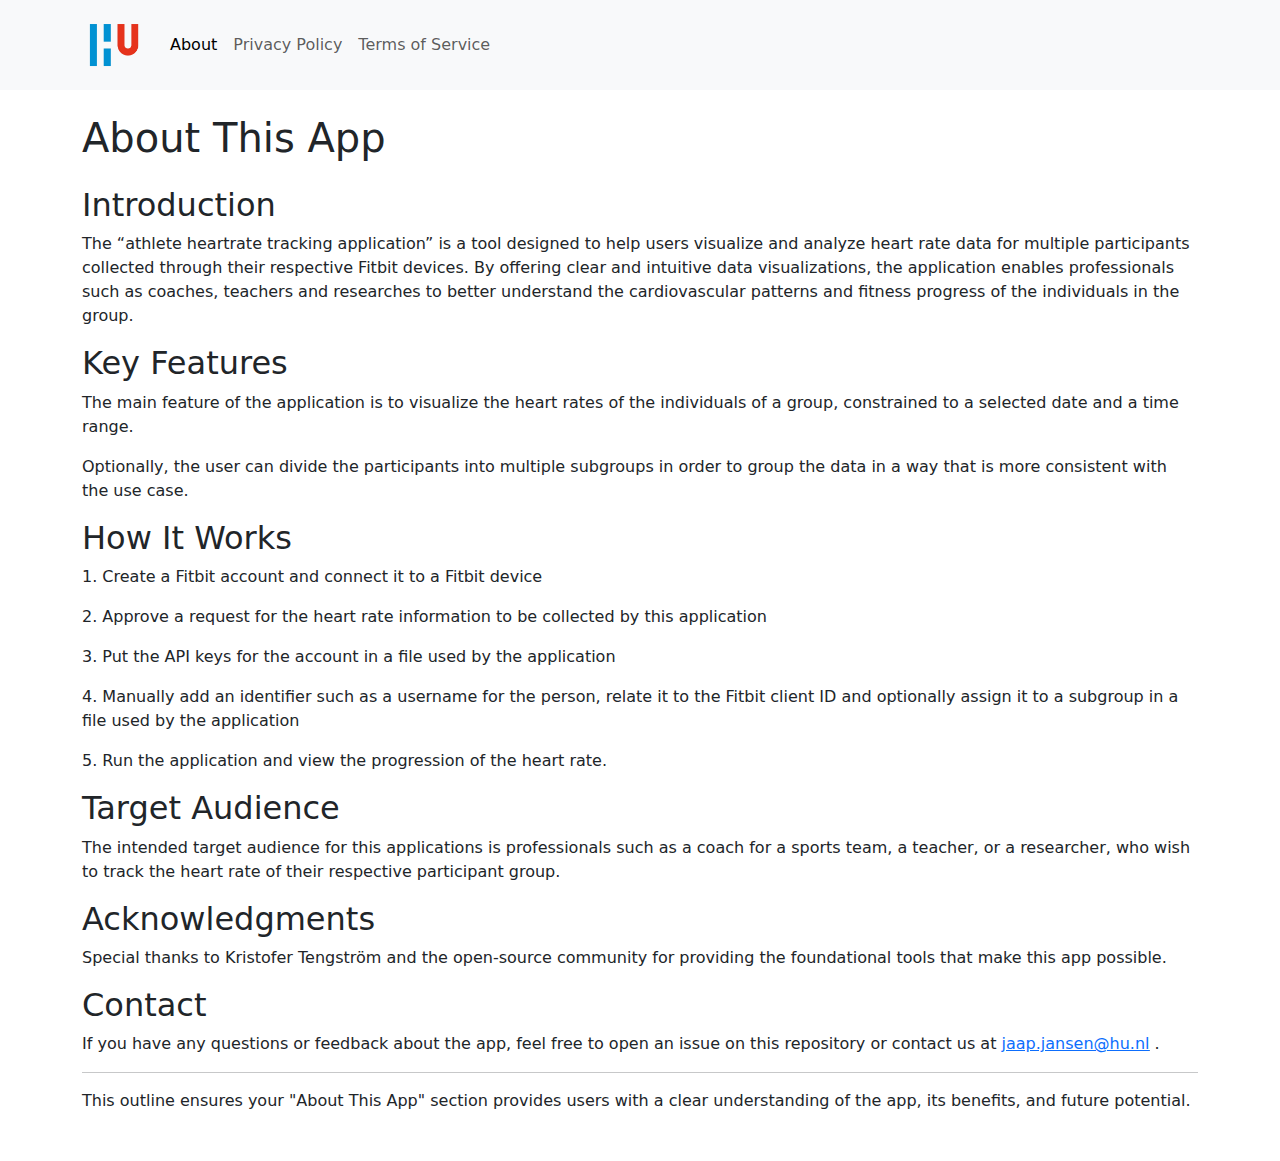
<file: index.html>
<html>
  <head>
    <meta name="viewport" content="width=device-width, initial-scale=1" />
    <link rel="stylesheet" href="./assets/vendor/bootstrap/css/bootstrap.min.css" />
    <link rel="stylesheet" href="./assets/css/bootstrap-extension.css" />
    <link rel="stylesheet" href="./assets/css/main.css" />
    <link rel="stylesheet" href="./assets/css/icons.css" />
    <title>About This App | Heartrate Tracking</title>
    <link rel="icon" type="image/x-icon" href="./favicon.ico">
  </head>
  <body>
    <nav class="navbar navbar-expand bg-light">
      <div class="container">
        <a class="navbar-brand" href="./index.html"><img class="width-64" src="./assets/images/logo.png" /></a>
        <ul class="navbar-nav me-auto mb-2 mb-lg-0">
          <li class="nav-item">
            <a class="nav-link active" aria-current="page" href="./index.html">About</a>
          </li>
          <li class="nav-item">
            <a class="nav-link" href="./privacy-policy.html">Privacy Policy</a>
          </li>
          <li class="nav-item">
            <a class="nav-link" href="./terms-of-service.html">Terms of Service</a>
          </li>
        </ul>
      </div>
    </nav>
    <div class="container mt-4 mb-5">
      <h1 class="display-1 fs-1 mb-4">About This App</h1>
      <h2 class="display-2 fs-2">Introduction</h2>
      <p>The &ldquo;athlete heartrate tracking application&rdquo; is a tool designed to help users visualize and analyze heart rate data for multiple participants collected through their respective Fitbit devices. By offering clear and intuitive data visualizations, the application enables professionals such as coaches, teachers and researches to better understand the cardiovascular patterns and fitness progress of the individuals in the group.</p>
      <h2 class="display-2 fs-2">Key Features</h2>
      <p>The main feature of the application is to visualize the heart rates of the individuals of a group, constrained to a selected date and a time range.</p>
      <p>Optionally, the user can divide the participants into multiple subgroups in order to group the data in a way that is more consistent with the use case.</p>
      <h2 class="display-2 fs-2">How It Works</h2>
      <p>1. Create a Fitbit account and connect it to a Fitbit device</p>
      <p>2. Approve a request for the heart rate information to be collected by this application</p>
      <p>3. Put the API keys for the account in a file used by the application</p>
      <p>4. Manually add an identifier such as a username for the person, relate it to the Fitbit client ID and optionally assign it to a subgroup in a file used by the application</p>
      <p>5. Run the application and view the progression of the heart rate.</p>
      <h2 class="display-2 fs-2">Target Audience</h2>
      <p>The intended target audience for this applications is professionals such as a coach for a sports team, a teacher, or a researcher, who wish to track the heart rate of their respective participant group.</p>
      <h2 class="display-2 fs-2">Acknowledgments</h2>
      <p>Special thanks to Kristofer Tengstr&ouml;m and the open-source community for providing the foundational tools that make this app possible.</p>
      <h2 class="display-2 fs-2">Contact</h2>
      <p>If you have any questions or feedback about the app, feel free to open an issue on this repository or contact us at&nbsp;<u><a href="mailto:jaap.jansen@hu.nl">jaap.jansen@hu.nl</a></u>&nbsp;.</p>
      <hr />
      <p>This outline ensures your "About This App" section provides users with a clear understanding of the app, its benefits, and future potential.</p>
    </div>
  </body>
</html>
</file>
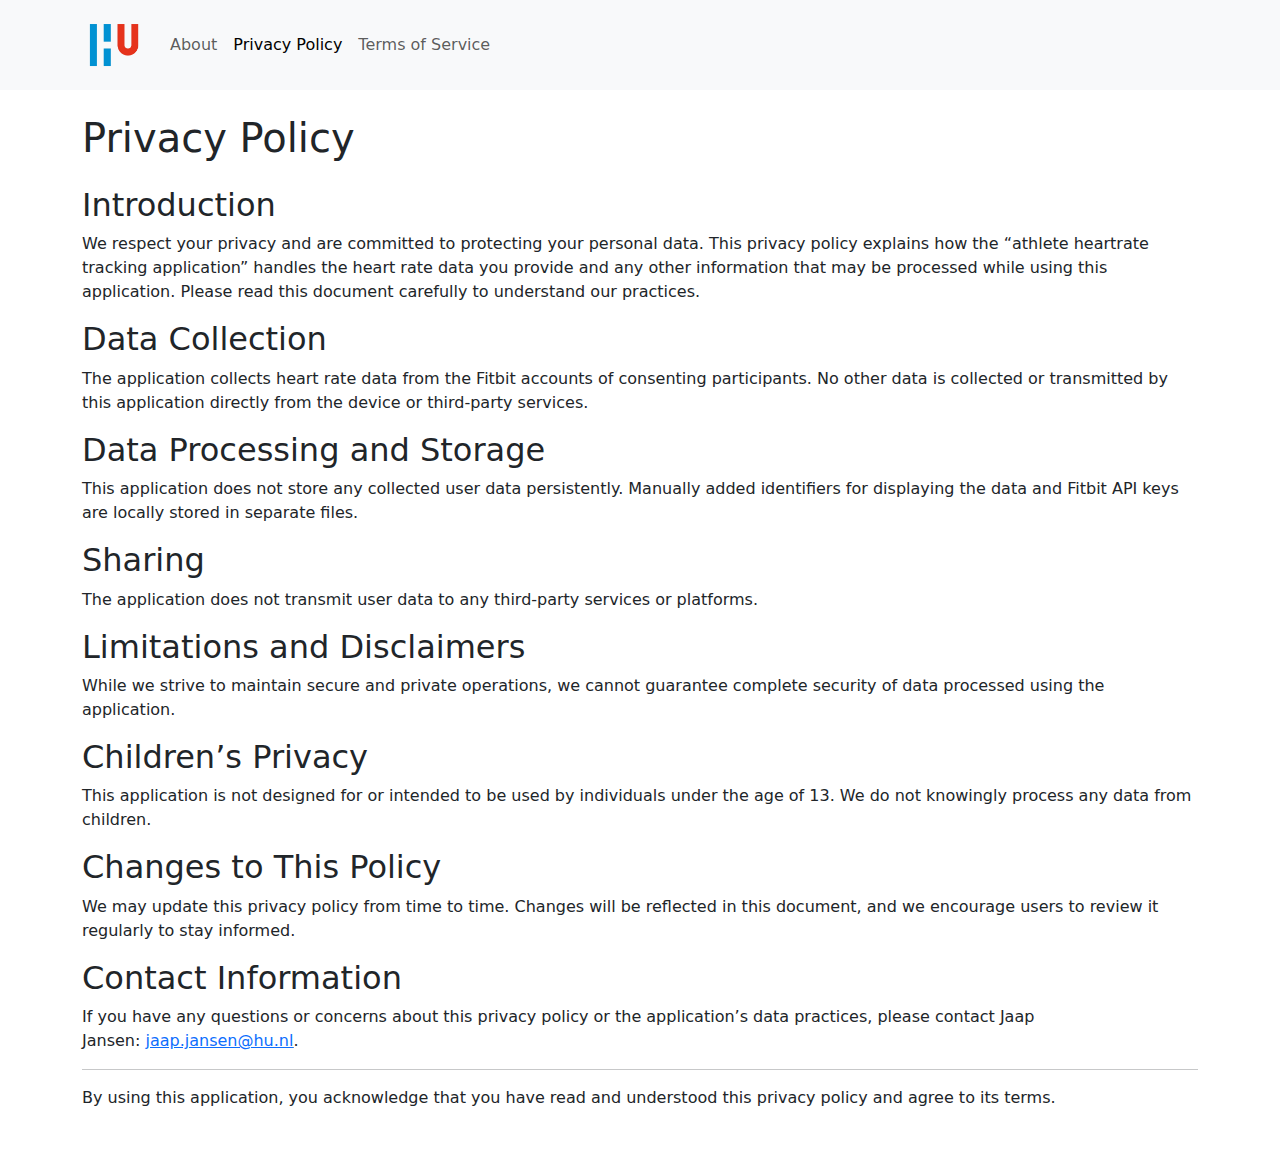
<file: privacy-policy.html>
<html>
  <head>
    <meta name="viewport" content="width=device-width, initial-scale=1" />
    <link rel="stylesheet" href="./assets/vendor/bootstrap/css/bootstrap.min.css" />
    <link rel="stylesheet" href="./assets/css/bootstrap-extension.css" />
    <link rel="stylesheet" href="./assets/css/main.css" />
    <link rel="stylesheet" href="./assets/css/icons.css" />
    <title>Privacy Policy | Heartrate Tracking</title>
    <link rel="icon" type="image/x-icon" href="./favicon.ico">
  </head>
  <body>
    <nav class="navbar navbar-expand bg-light">
      <div class="container">
        <a class="navbar-brand" href="./index.html"><img class="width-64" src="./assets/images/logo.png" /></a>
        <ul class="navbar-nav me-auto mb-2 mb-lg-0">
          <li class="nav-item">
            <a class="nav-link" href="./index.html">About</a>
          </li>
          <li class="nav-item">
            <a class="nav-link active" aria-current="page" href="./privacy-policy.html">Privacy Policy</a>
          </li>
          <li class="nav-item">
            <a class="nav-link" href="./terms-of-service.html">Terms of Service</a>
          </li>
        </ul>
      </div>
    </nav>
    <div class="container mt-4 mb-5">
      <h1 class="display-1 fs-1 mb-4">Privacy Policy</h1>
      <h2 class="display-2 fs-2">Introduction</h2>
      <p>We respect your privacy and are committed to protecting your personal data. This privacy policy explains how the &ldquo;athlete heartrate tracking application&rdquo; handles the heart rate data you provide and any other information that may be processed while using this application. Please read this document carefully to understand our practices.</p>
      <h2 class="display-2 fs-2">Data Collection</h2>
      <p>The application collects heart rate data from the Fitbit accounts of consenting participants. No other data is collected or transmitted by this application directly from the device or third-party services.</p>
      <h2 class="display-2 fs-2">Data Processing and Storage</h2>
      <p>This application does not store any collected user data persistently. Manually added identifiers for displaying the data and Fitbit API keys are locally stored in separate files.</p>
      <h2 class="display-2 fs-2">Sharing</h2>
      <p>The application does not transmit user data to any third-party services or platforms.</p>
      <h2 class="display-2 fs-2">Limitations and Disclaimers</h2>
      <p>While we strive to maintain secure and private operations, we cannot guarantee complete security of data processed using the application.</p>
      <h2 class="display-2 fs-2">Children&rsquo;s Privacy</h2>
      <p>This application is not designed for or intended to be used by individuals under the age of 13. We do not knowingly process any data from children.</p>
      <h2 class="display-2 fs-2">Changes to This Policy</h2>
      <p>We may update this privacy policy from time to time. Changes will be reflected in this document, and we encourage users to review it regularly to stay informed.</p>
      <h2 class="display-2 fs-2">Contact Information</h2>
      <p>If you have any questions or concerns about this privacy policy or the application&rsquo;s data practices, please contact Jaap Jansen:&nbsp;<u><a href="mailto:jaap.jansen@hu.nl">jaap.jansen@hu.nl</a></u>.</p>
      <hr />
      <p>By using this application, you acknowledge that you have read and understood this privacy policy and agree to its terms.</p>
    </div>
  </body>
</html>
</file>
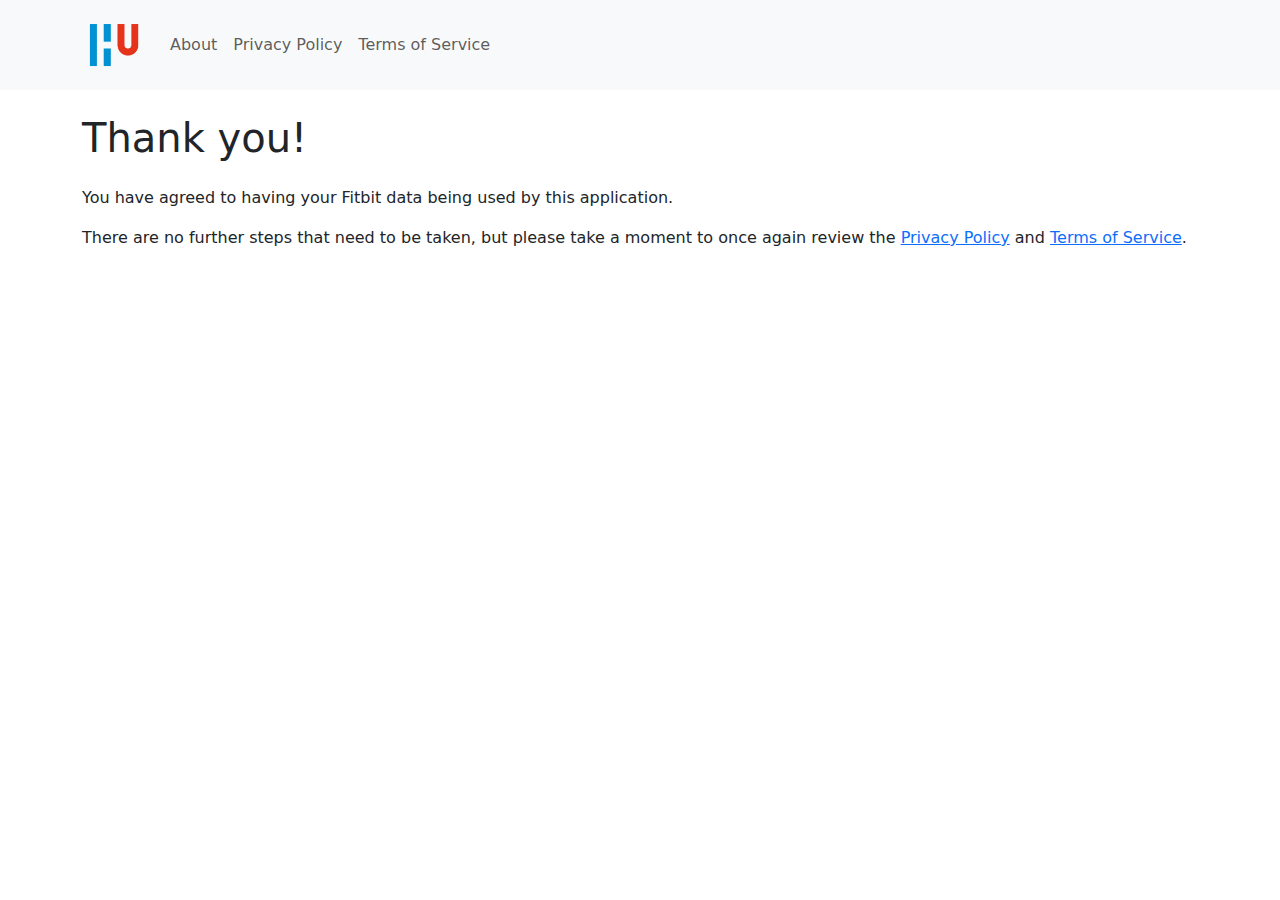
<file: redirect.html>
<html>
  <head>
    <meta name="viewport" content="width=device-width, initial-scale=1" />
    <link rel="stylesheet" href="./assets/vendor/bootstrap/css/bootstrap.min.css" />
    <link rel="stylesheet" href="./assets/css/bootstrap-extension.css" />
    <link rel="stylesheet" href="./assets/css/main.css" />
    <link rel="stylesheet" href="./assets/css/icons.css" />
    <title>Thank you! | Heartrate Tracking</title>
    <link rel="icon" type="image/x-icon" href="./favicon.ico">
  </head>
  <body>
    <nav class="navbar navbar-expand bg-light">
      <div class="container">
        <a class="navbar-brand" href="./index.html"><img class="width-64" src="./assets/images/logo.png" /></a>
        <ul class="navbar-nav me-auto mb-2 mb-lg-0">
          <li class="nav-item">
            <a class="nav-link" href="./index.html">About</a>
          </li>
          <li class="nav-item">
            <a class="nav-link" href="./privacy-policy.html">Privacy Policy</a>
          </li>
          <li class="nav-item">
            <a class="nav-link" href="./terms-of-service.html">Terms of Service</a>
          </li>
        </ul>
      </div>
    </nav>
    <div class="container mt-4 mb-5">
      <h1 class="display-1 fs-1 mb-4">Thank you!</h1>
      <p>You have agreed to having your Fitbit data being used by this application.</p>
      <p>There are no further steps that need to be taken, but please take a moment to once again review the <a href="./privacy-policy.html">Privacy Policy</a> and <a href="./terms-of-service.html">Terms of Service</a>.</p>
    </div>
  </body>
</html>
</file>
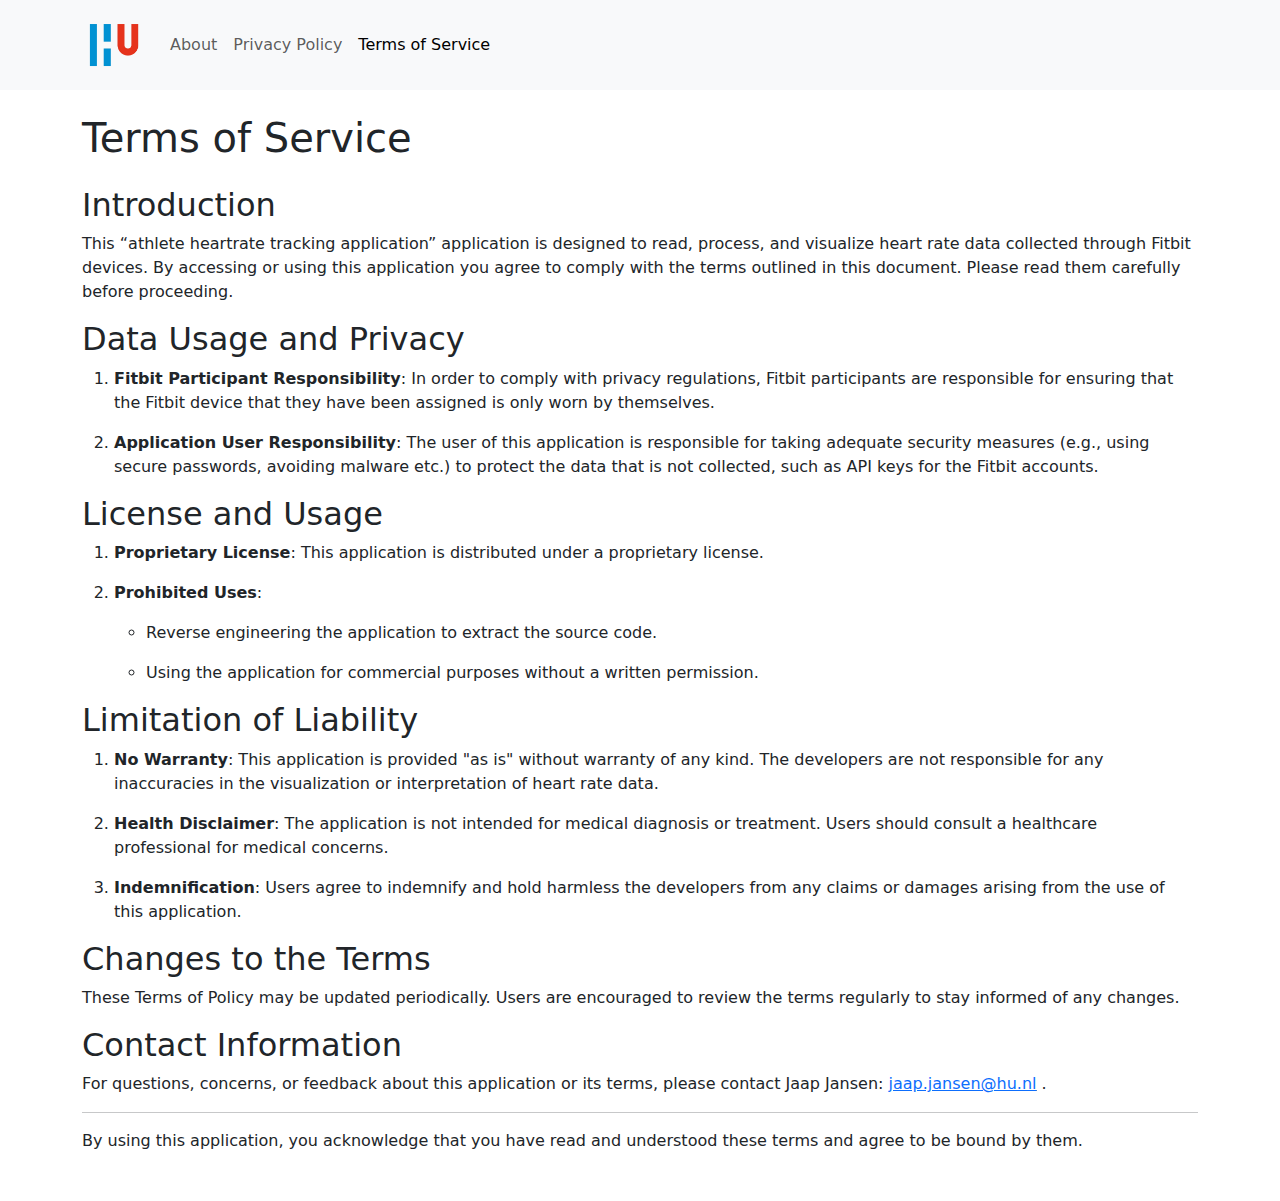
<file: terms-of-service.html>
<html>
  <head>
    <meta name="viewport" content="width=device-width, initial-scale=1" />
    <link rel="stylesheet" href="./assets/vendor/bootstrap/css/bootstrap.min.css" />
    <link rel="stylesheet" href="./assets/css/bootstrap-extension.css" />
    <link rel="stylesheet" href="./assets/css/main.css" />
    <link rel="stylesheet" href="./assets/css/icons.css" />
    <title>Terms of Service | Heartrate Tracking</title>
    <link rel="icon" type="image/x-icon" href="./favicon.ico">
  </head>
  <body>
    <nav class="navbar navbar-expand bg-light">
      <div class="container">
        <a class="navbar-brand" href="./index.html"><img class="width-64" src="./assets/images/logo.png" /></a>
        <ul class="navbar-nav me-auto mb-2 mb-lg-0">
          <li class="nav-item">
            <a class="nav-link" href="./index.html">About</a>
          </li>
          <li class="nav-item">
            <a class="nav-link" href="./privacy-policy.html">Privacy Policy</a>
          </li>
          <li class="nav-item">
            <a class="nav-link active" aria-current="page" href="./terms-of-service.html">Terms of Service</a>
          </li>
        </ul>
      </div>
    </nav>
    <div class="container mt-4 mb-5">
      <h1 class="display-1 fs-1 mb-4">Terms of Service</h1>
      <h2 class="display-2 fs-2">Introduction</h2>
      <p>This &ldquo;athlete heartrate tracking application&rdquo; application is designed to read, process, and visualize heart rate data collected through Fitbit devices. By accessing or using this application you agree to comply with the terms outlined in this document.&nbsp;Please read them carefully before proceeding.</p>
      <h2 class="display-2 fs-2">Data Usage and Privacy</h2>
      <ol>
        <li>
          <p><strong>Fitbit Participant Responsibility</strong>: In order to comply with privacy regulations, Fitbit participants are responsible for ensuring that the Fitbit device that they have been assigned is only worn by themselves.</p>
        </li>
        <li>
          <p><strong>Application User Responsibility</strong>: The user of this application is responsible for taking adequate security measures (e.g., using secure passwords, avoiding malware etc.) to protect the data that is not collected, such as API keys for the Fitbit accounts.</p>
        </li>
      </ol>
      <h2 class="display-2 fs-2">License and Usage</h2>
      <ol>
        <li>
          <p><strong>Proprietary License</strong>: This application is distributed under a proprietary license.</p>
        </li>
        <li>
          <p><strong>Prohibited Uses</strong>:</p>
          <ul>
            <li>
              <p>Reverse engineering the application to extract the source code.</p>
            </li>
            <li>
              <p>Using the application for commercial purposes without a written permission.</p>
            </li>
          </ul>
        </li>
      </ol>
      <h2 class="display-2 fs-2">Limitation of Liability</h2>
      <ol>
        <li>
          <p><strong>No Warranty</strong>: This application is provided "as is" without warranty of any kind. The developers are not responsible for any inaccuracies in the visualization or interpretation of heart rate data.</p>
        </li>
        <li>
          <p><strong>Health Disclaimer</strong>: The application is not intended for medical diagnosis or treatment.&nbsp;Users should consult a healthcare professional for medical concerns.</p>
        </li>
        <li>
          <p><strong>Indemnification</strong>: Users agree to indemnify and hold harmless the developers from any claims or damages arising from the use of this application.</p>
        </li>
      </ol>
      <h2 class="display-2 fs-2">Changes to the Terms</h2>
      <p>These Terms of Policy may be updated periodically. Users are encouraged to review the terms regularly to stay informed of any changes.</p>
      <h2 class="display-2 fs-2">Contact Information</h2>
      <p>For questions, concerns, or feedback about this application or its terms, please contact Jaap Jansen:&nbsp;<u><a href="mailto:jaap.jansen@hu.nl">jaap.jansen@hu.nl</a></u>&nbsp;.</p>
      <hr />
      <p>By using this application, you acknowledge that you have read and understood these terms and agree to be bound by them.</p>
    </div>
  </body>
</html>
</file>
<file: assets/css/main.css>
.invalid-feedback {
    display: block;
}

.form-control+.invalid-feedback {
    visibility: hidden;
}

.form-control.is-invalid+.invalid-feedback {
    visibility: visible;
}
</file>
<file: assets/css/icons.css>
.ico-mglass {
  position: relative;
  display: inline-block;
  background: #fff;
  border-radius: 30px;
  height: 10px;
  width: 10px;
  border: 2px solid #888;
}

.ico-mglass::after {
  content: "";
  height: 2px;
  width: 6px;
  background: #888;
  position: absolute;
  top: 8px;
  left: 6px;
  -webkit-transform: rotate(45deg);
  -moz-transform: rotate(45deg);
  -ms-transform: rotate(45deg);
  -o-transform: rotate(45deg);
}

.ico-reload {
  position: relative;
  display: inline-block;
  height: 2em;
  padding: .25em;
  width: 2em;
}

.ico-reload.active {
  -webkit-animation: rotate 1s linear infinite;
  animation: rotate 1s linear infinite;
}

.ico-reload::before,
.ico-reload::after {
  content: '';
  display: block;
}

.ico-reload::before {
  border-color: transparent white white white;
  border-radius: 50%;
  border-style: solid;
  border-width: .2em;
  height: 1.5em;
  width: 1.5em;
  -webkit-transform: rotate(45deg);
  transform: rotate(45deg);
}

.ico-reload::after {
  border-color: transparent transparent transparent white;
  border-style: solid;
  border-width: .35em 0 .35em .35em;
  height: 0;
  position: absolute;
  top: 0;
  left: 50%;
  width: 0;
}

@-webkit-keyframes rotate {
  100% {
    -webkit-transform: rotate(360deg);
  }
}

@keyframes rotate {
  100% {
    transform: rotate(360deg);
  }
}
</file>
